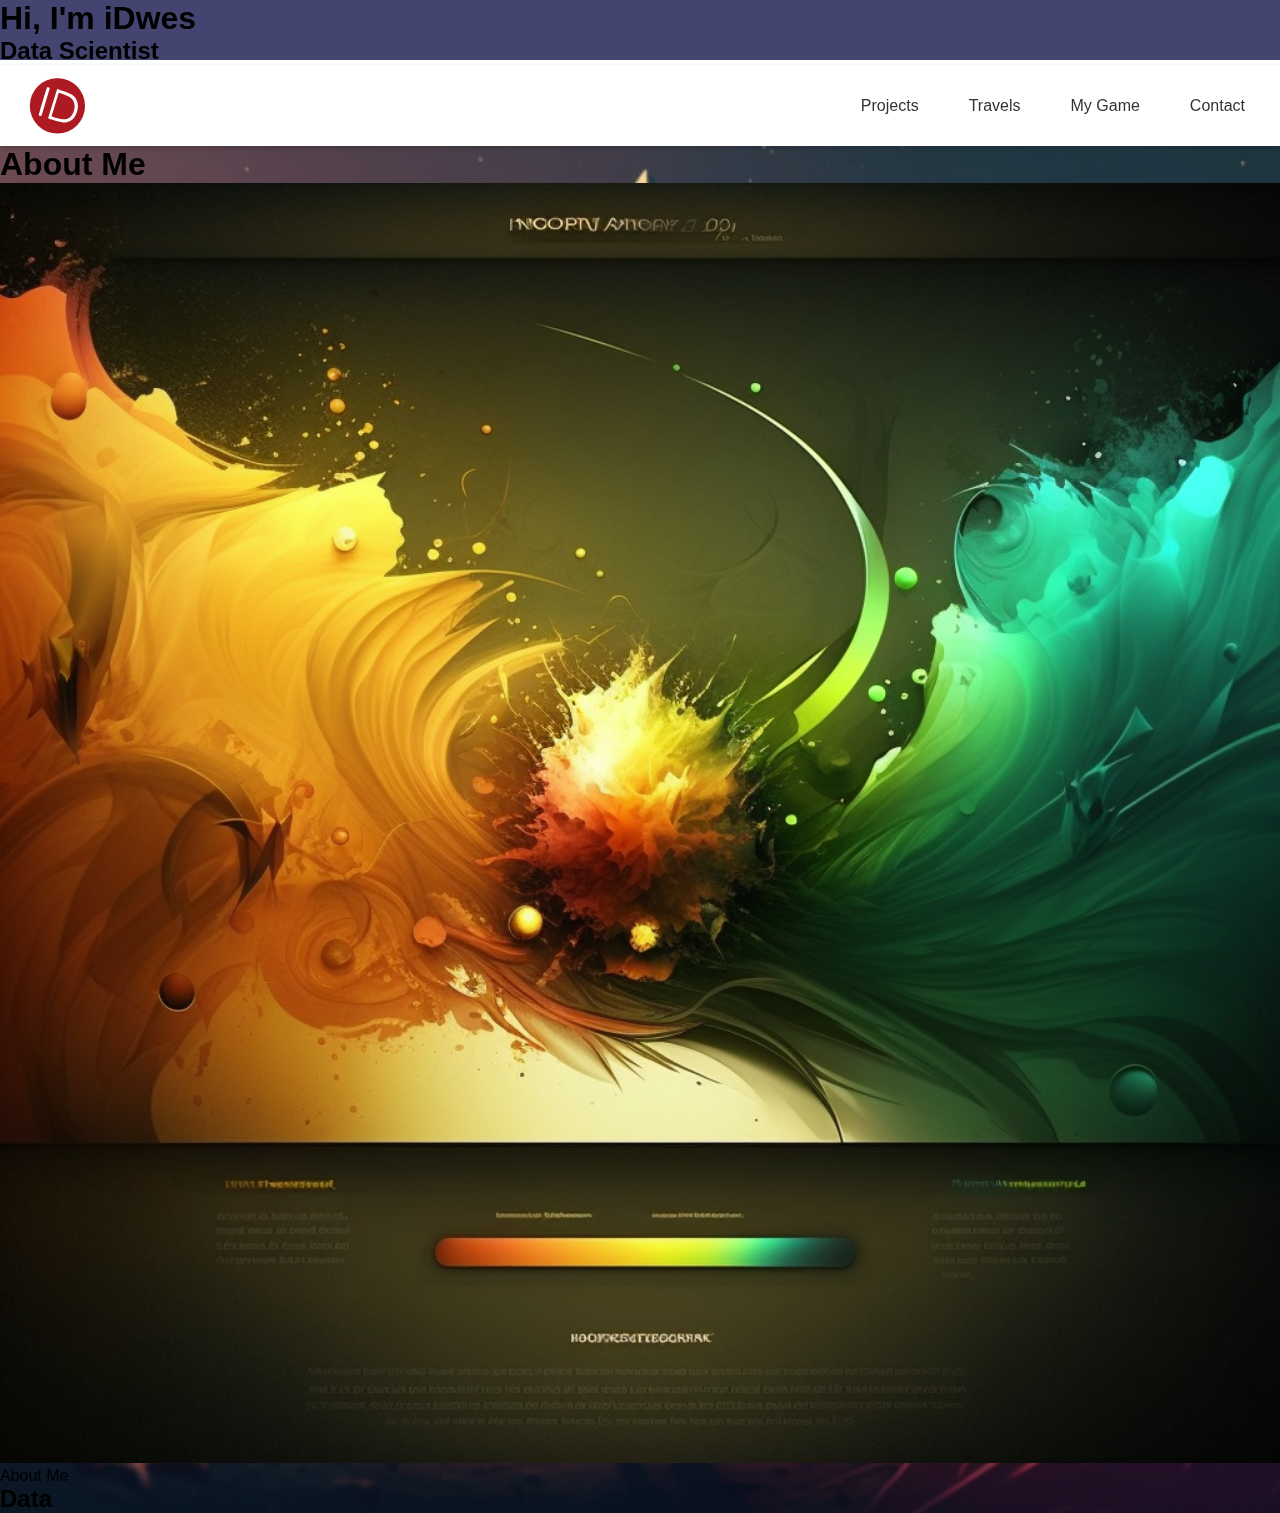
<file: src/AboutMe.html>
<!DOCTYPE html>
<html lang="en">

<head>
    <meta charset="UTF-8">
    <title>iD Website</title>
    <link rel="icon" type="image/jpg" href="../assets/images/favicon.png" />
    <link rel="stylesheet" href="css/style.css">
</head>

<body>
    <header>  
        <div class="header-text">
            <h1>Hi, I'm <span class="name">iDwes</span></h1>
            <h2>Data Scientist</h2>
        </div>

        <!-- NavBar called by JavaScript-->
        <script src="navbar.js"></script>
        <div id="navbar"></div>
        <!-- NavBar called by JavaScript-->
        
    </header>

    <section
        style="background-image: url(../assets/images/projects_background_simple_design.png); background-size: cover; background-position: center; background-repeat: no-repeat;">
        <div class="about-section">
            <h1>About Me</span></h1>
            <a id="AboutLink" ><img src="../assets/images/colors.png" alt="AboutMe">About Me</a>
            <h2>Data</h2>
        </div>
    </section>

</body>

</html>
</file>
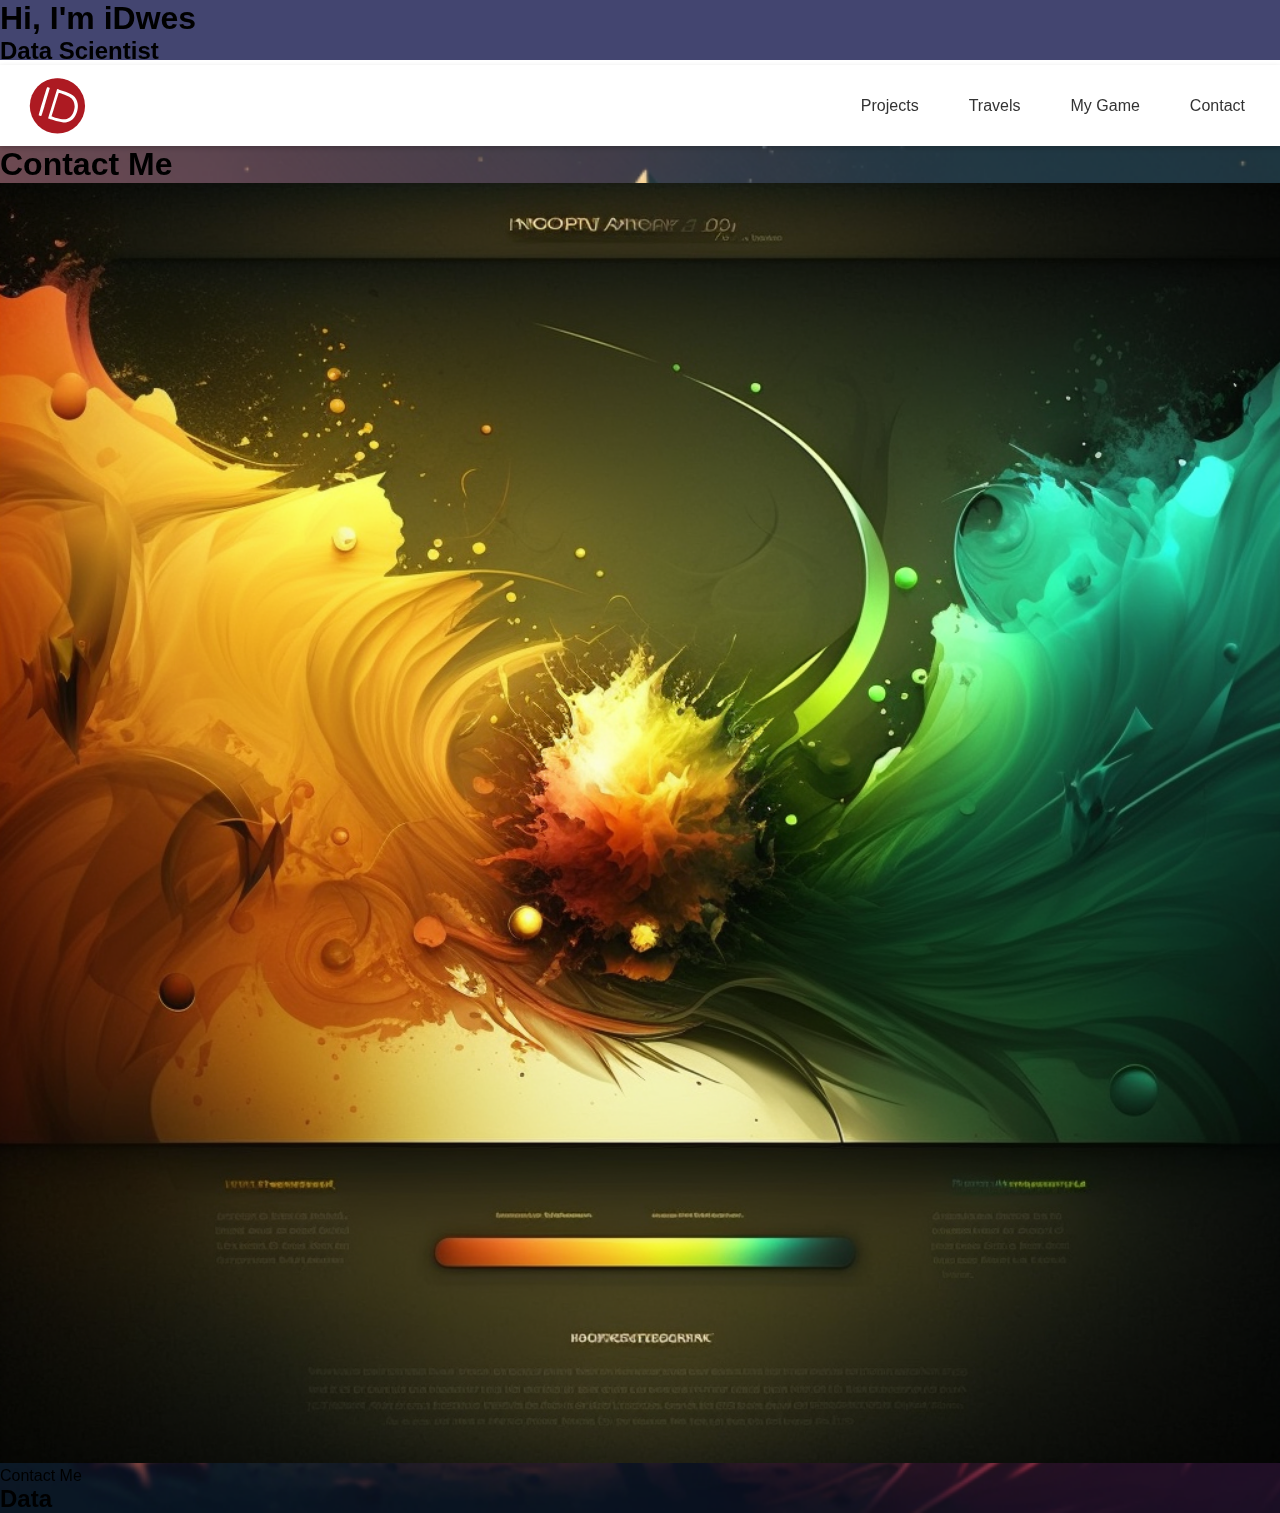
<file: src/Contact.html>
<!DOCTYPE html>
<html lang="en">

<head>
    <meta charset="UTF-8">
    <title>iD Website</title>
    <link rel="icon" type="image/jpg" href="../assets/images/favicon.png" />
    <link rel="stylesheet" href="css/style.css">
</head>

<body>
    <header>  
        <div class="header-text">
            <h1>Hi, I'm <span class="name">iDwes</span></h1>
            <h2>Data Scientist</h2>
        </div>

        <!-- NavBar called by JavaScript-->
        <script src="navbar.js"></script>
        <!--Define the navbar container, Include the JavaScript code that fetches the navbar and inserts it into the container -->
        <div id="navbar"></div>
        
    </header>

    <section
        style="background-image: url(../assets/images/projects_background_simple_design.png); background-size: cover; background-position: center; background-repeat: no-repeat;">
        <div class="contact-section">
            <h1>Contact Me</span></h1>
            <a id="ContactLink" ><img src="../assets/images/colors.png" alt="ContactMe">Contact Me</a>
            <h2>Data</h2>
        </div>
    </section>

</body>

</html>
</file>
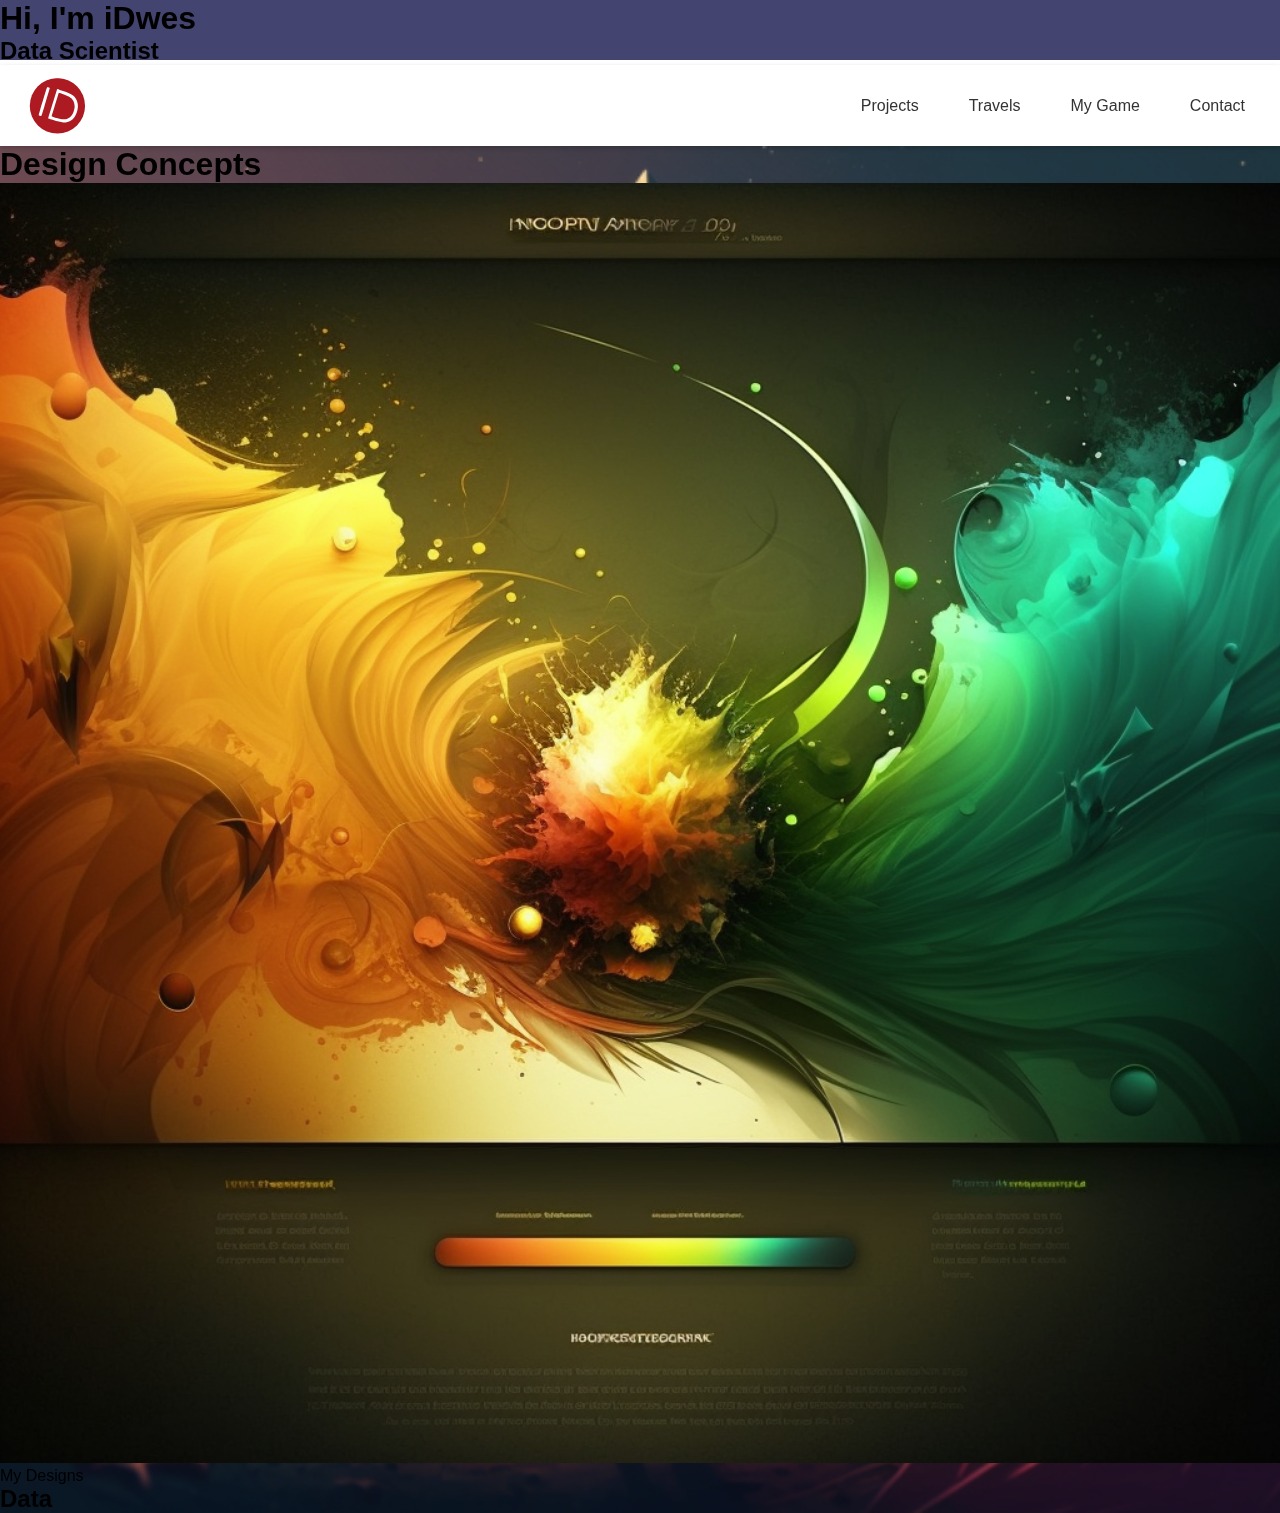
<file: src/Design_concepts.html>
<!DOCTYPE html>
<html lang="en">

<head>
    <meta charset="UTF-8">
    <title>iD Website</title>
    <link rel="icon" type="image/jpg" href="../assets/images/favicon.png" />
    <link rel="stylesheet" href="css/style.css">
</head>

<body>
    <header>  
        <div class="header-text">
            <h1>Hi, I'm <span class="name">iDwes</span></h1>
            <h2>Data Scientist</h2>
        </div>

        <!-- NavBar called by JavaScript-->
        <script src="navbar.js"></script>
        <div id="navbar"></div>
        <!-- NavBar called by JavaScript-->
        
    </header>

    <section
        style="background-image: url(../assets/images/projects_background_simple_design.png); background-size: cover; background-position: center; background-repeat: no-repeat;">
        <div class="designs-section">
            <h1>Design Concepts</span></h1>
            <a id="DesignLink" ><img src="../assets/images/colors.png" alt="MyDesigns">My Designs</a>
            <h2>Data</h2>
        </div>
    </section>

</body>

</html>
</file>
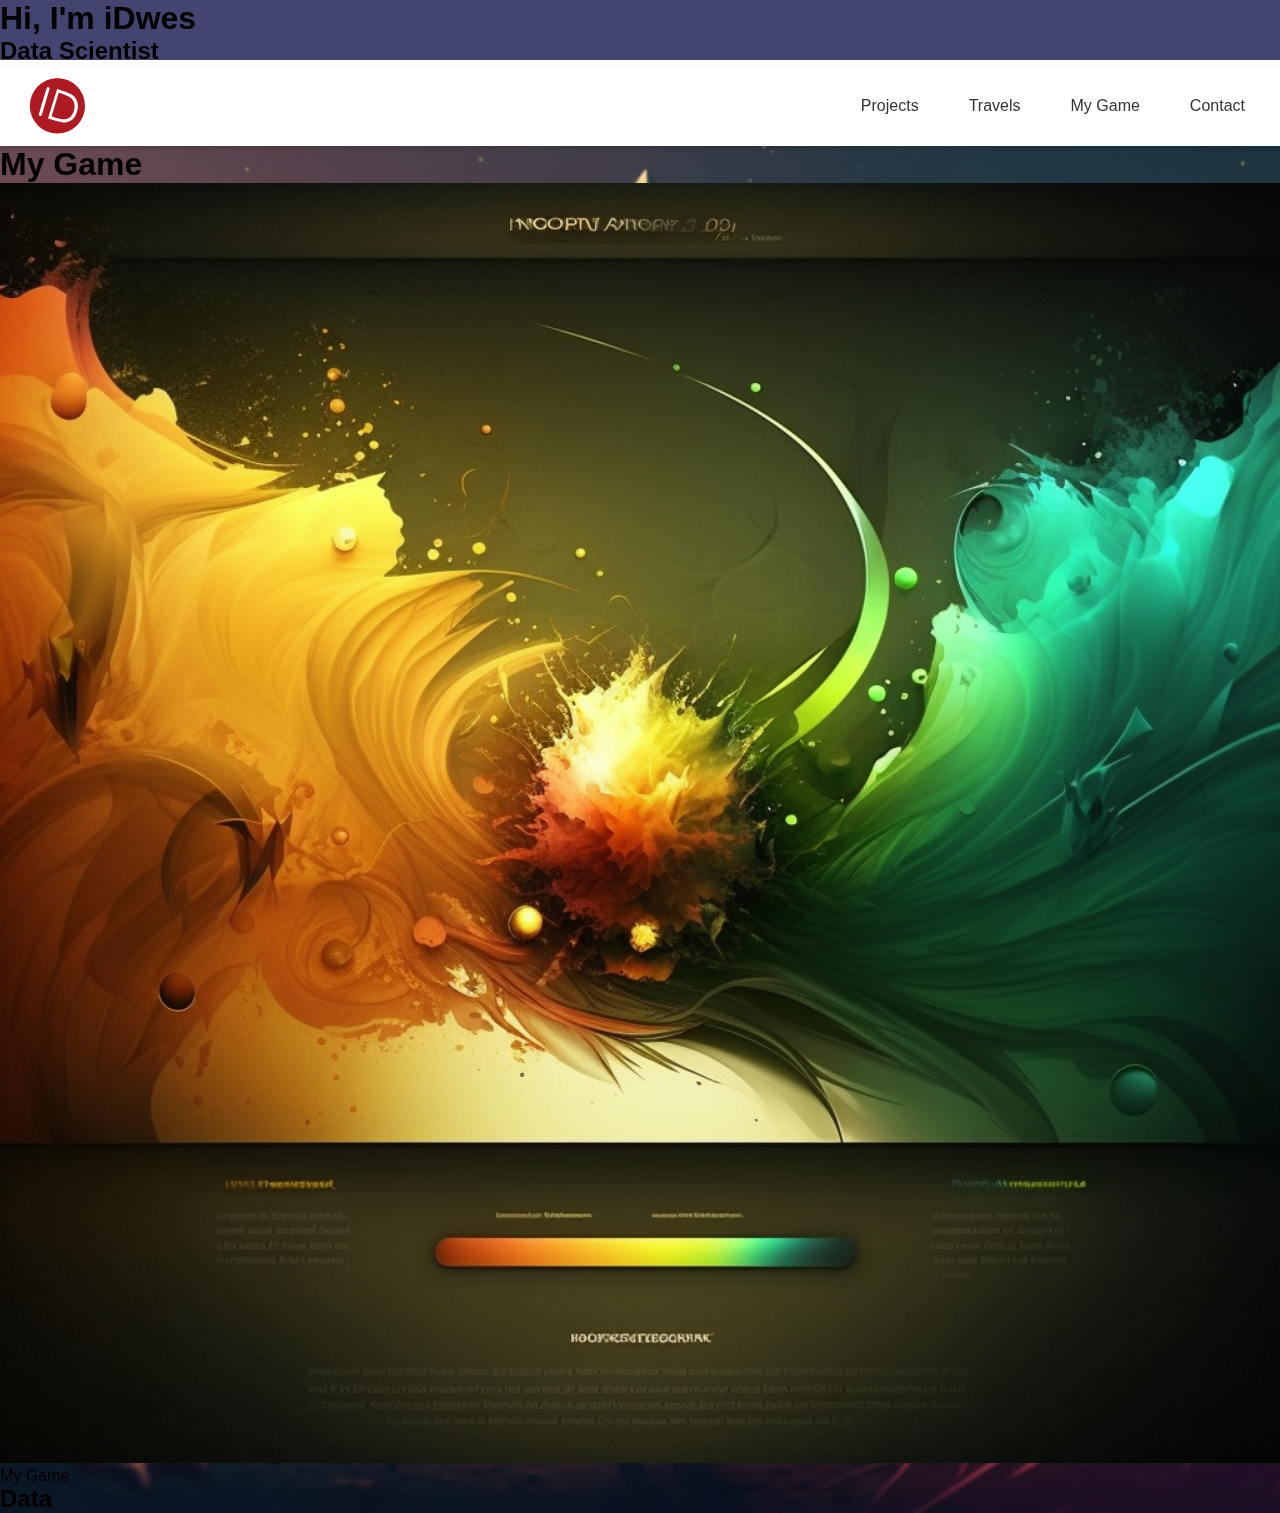
<file: src/game.html>
<!DOCTYPE html>
<html lang="en">

<head>
    <meta charset="UTF-8">
    <title>iD Website</title>
    <link rel="icon" type="image/jpg" href="../assets/images/favicon.png" />
    <link rel="stylesheet" href="css/style.css">
</head>

<body>
    <header>  
        <div class="header-text">
            <h1>Hi, I'm <span class="name">iDwes</span></h1>
            <h2>Data Scientist</h2>
        </div>

        <!-- NavBar called by JavaScript-->
        <script src="navbar.js"></script>
        <div id="navbar"></div>
        <!-- NavBar called by JavaScript-->
    </header>

    <section
        style="background-image: url(../assets/images/projects_background_simple_design.png); background-size: cover; background-position: center; background-repeat: no-repeat;">
        <div class="game-section">
            <h1>My Game</span></h1>
            <a id="GameLink" ><img src="../assets/images/colors.png" alt="MyGame">My Game</a>
            <h2>Data</h2>
        </div>
    </section>

</body>

</html>
</file>
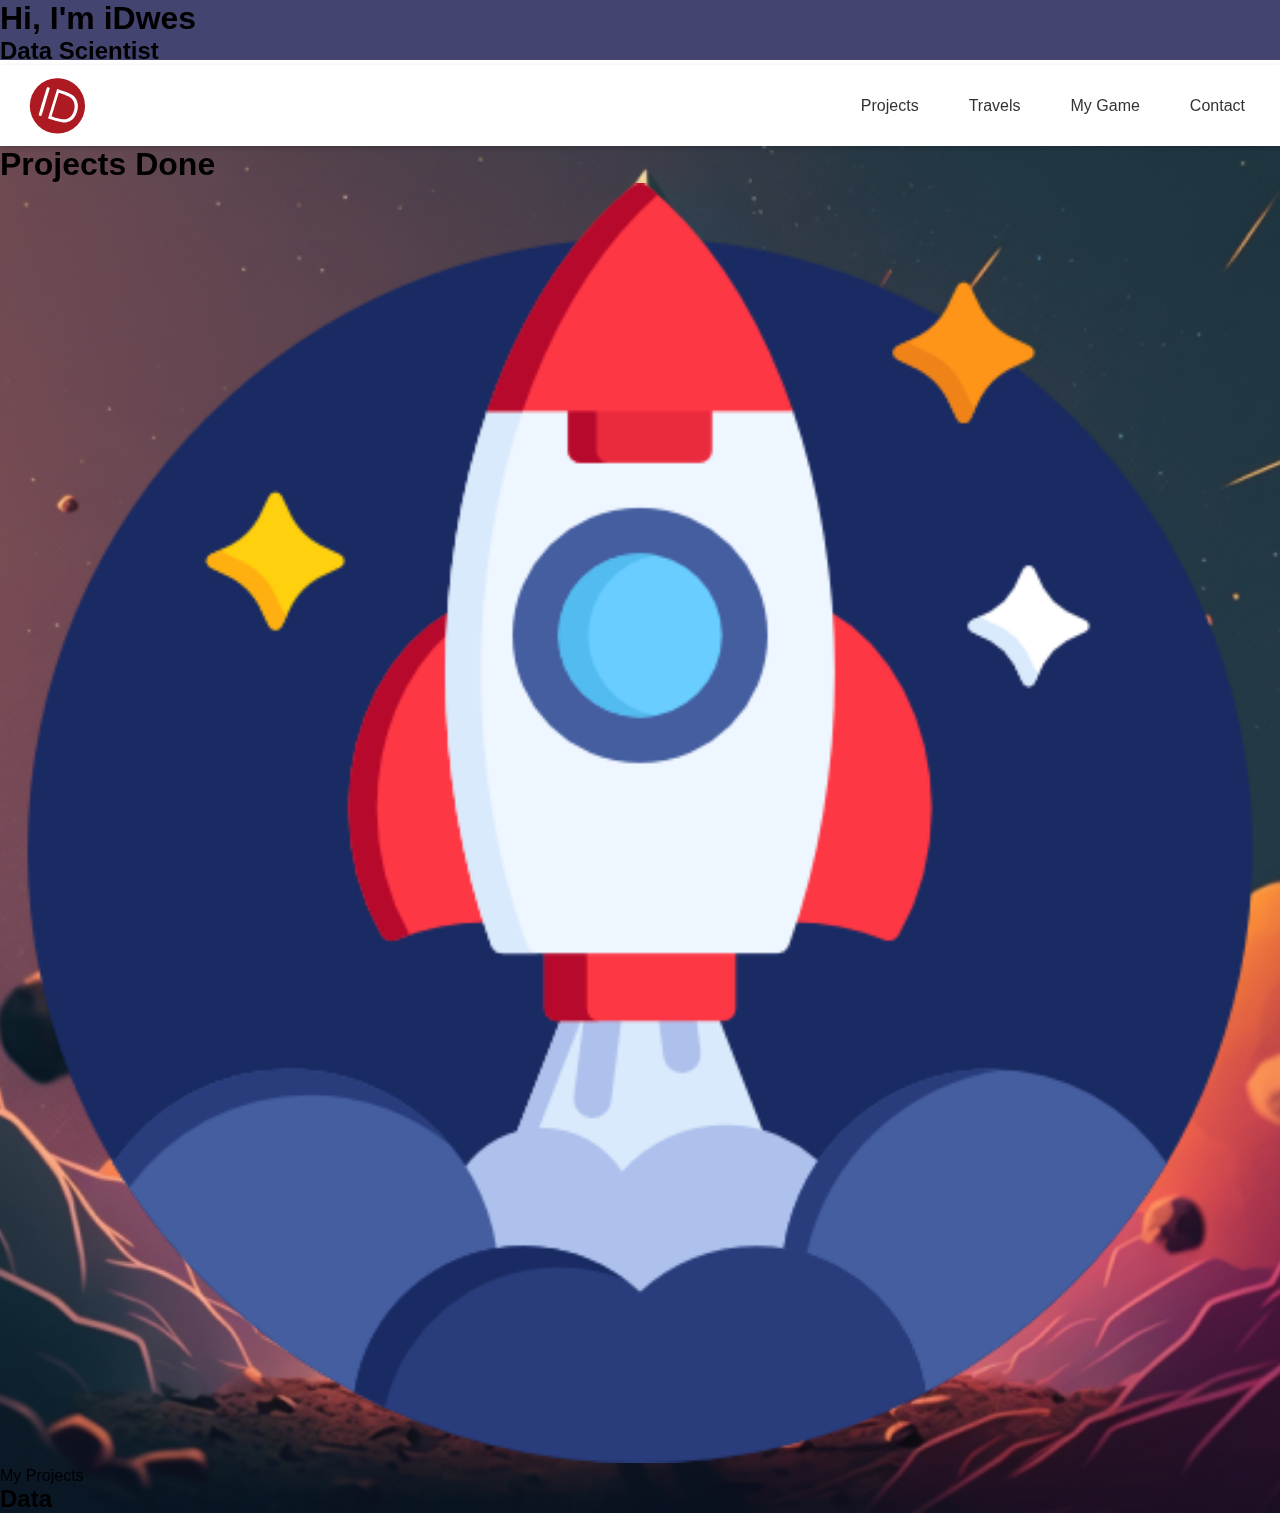
<file: src/Projects.html>
<!DOCTYPE html>
<html lang="en">

<head>
    <meta charset="UTF-8">
    <title>iD Website</title>
    <link rel="icon" type="image/jpg" href="../assets/images/favicon.png" />
    <link rel="stylesheet" href="css/style.css">
</head>

<body>
    <header>  
        <div class="header-text">
            <h1>Hi, I'm <span class="name">iDwes</span></h1>
            <h2>Data Scientist</h2>
        </div>

        <!-- NavBar called by JavaScript-->
        <script src="navbar.js"></script>
        <!--Define the navbar container, Include the JavaScript code that fetches the navbar and inserts it into the container -->
        <div id="navbar"></div>

    </header>

    <section
        style="background-image: url(../assets/images/projects_background_simple_design.png); background-size: cover; background-position: center; background-repeat: no-repeat;">
        <div class="projects-section">
            <h1>Projects Done</span></h1>
            <a id="ProjectLink" ><img src="../assets/images/projects.png" alt="MyProjects">My Projects</a>
            <h2>Data</h2>
        </div>
    </section>

</body>

</html>
</file>
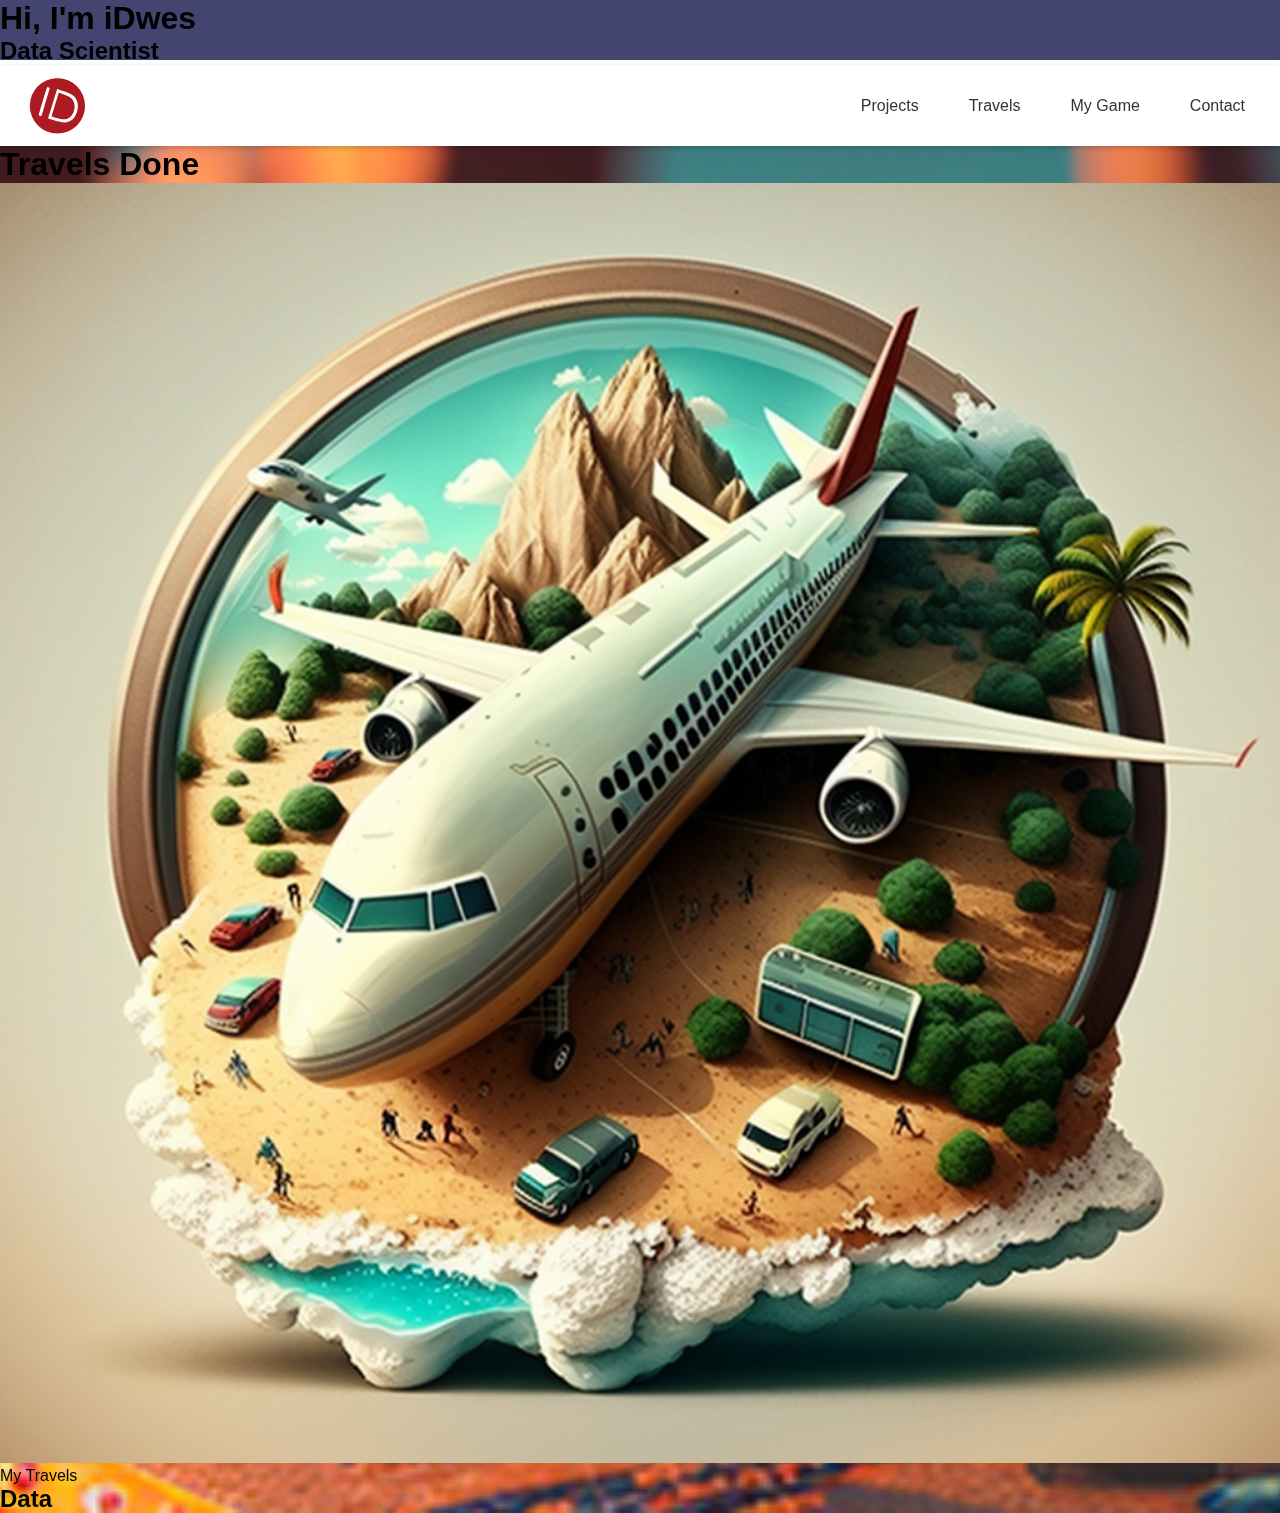
<file: src/Travels.html>
<!DOCTYPE html>
<html lang="en">

<head>
    <meta charset="UTF-8">
    <title>iD Website</title>
    <link rel="icon" type="image/jpg" href="../assets/images/favicon.png" />
    <link rel="stylesheet" href="css/style.css">
</head>

<body>
    <header>  
        <div class="header-text">
            <h1>Hi, I'm <span class="name">iDwes</span></h1>
            <h2>Data Scientist</h2>
        </div>

        <!-- NavBar called by JavaScript-->
        <script src="navbar.js"></script>
        <!--Define the navbar container, Include the JavaScript code that fetches the navbar and inserts it into the container -->
        <div id="navbar"></div>

    </header>

    <section
        style="background-image: url(../assets/images/travels_background.png); background-size: cover; background-position: center; background-repeat: no-repeat;">
        <div class="travels-section">
            <h1>Travels Done</span></h1>
            <a id="TravelsLink" ><img src="../assets/images/travels-icon.png" alt="MyTravels">My Travels</a>
            <h2>Data</h2>
        </div>
    </section>

</body>

</html>
</file>
<file: src/css/style.css>
/* style.css */
body {
  margin: 0; 
   /* background: linear-gradient(45deg, #6e48aa, #9d50bb, #ff6e7f, #ecaa8e);Colorful background */
}
body::before {
  content: '';
  position: fixed;
  top: 0;
  left: 0;
  right: 0;
  height: 60px; /* Set this to the height of your navbar */
  background-color: rgb(67, 69, 112); /* Your desired color */
  z-index: -1; /* Ensure it's behind other content */
}

#body-before {
  position: fixed;
  top: 0;
  left: 0;
  right: 0;
  background-color: rgba(67, 69, 112, 0.7); /* Your desired color */
  z-index: -1; /* Ensure it's behind other content */
}


.navbar {
  margin: 0; 
  font-family: Arial, sans-serif;
  background-color: rgba(255, 255, 255, 0.42); /* Semi-transparent background */
  backdrop-filter: blur(17px);
  position: sticky;
  z-index: 1000;
  top: 0; 
  transition: top 0.42s ease;
  display: flex;
  justify-content: space-between;
  align-items: center;
  padding: 0 20px;
  box-shadow: 0 2px 5px rgba(0,0,0,0.2);
}

.navbar-top {
  background-color: rgba(67, 69, 112, 0.7); /* Adjust this color as needed */
}

.navbar-logo img {
  height: 77px; /* Adjust as needed */
}

.navbar-nav {
  list-style: none;
  display: flex;
}

.nav-item {
  margin-left: 20px;
  position: relative;
}

.nav-link {
  text-decoration: none;
  color: #333;
  display: block;
  padding: 10px 15px;
}

.dropdown {
  /* Other styles remain the same */
  display: block;
  position: absolute;
  top: 100%;
  left: 0;
  background: white;
  box-shadow: 0 8px 16px rgba(0,0,0,0.2);
  border-radius: 10px;
  transition: all 0.42s ease; /* Transition for smooth effect */
  opacity: 0; /* Start with dropdown invisible */
  visibility: hidden; /* Start with dropdown not taking space */
  transform: translateY(-20px); /* Start slightly above its final position */
}

.drop:hover .dropdown {
  opacity: 1; /* Fully visible when hovered */
  visibility: visible; /* Taking space when hovered */
  transform: translateY(0); /* Move to final position when hovered */
}

.dropdown a {
  display: block;
  padding: 10px 20px;
  text-decoration: none;
  color: #333;
  transition: background-color 0.3s;
  transform: translateZ(60px);
}

.dropdown a:first-child {
  border-top-left-radius: 10px;
  border-top-right-radius: 10px;
}

.dropdown a:last-child {
  border-bottom-left-radius: 10px;
  border-bottom-right-radius: 10px;
}

.dropdown a:hover {
  background-color: #f0f0f0;
}





@import url("https://fonts.googleapis.com/css2?family=Nunito:wght@300;400;500;600;700;800&family=Tilt+Neon&display=swap");

@property --gradient-angle {
syntax: "<angle>";
initial-value: 0deg;
inherits: false;
}

* {
padding: 0;
margin: 0;
box-sizing: border-box;
font-family: "Nunito", sans-serif;
}

html {
scroll-behavior: smooth;
}

img {
width: 100%;
pointer-events: none;
user-select: none;
}

/* SECTION - HOME */

.home {
display: grid;
grid-template-columns: 45% 50%;
place-items: center;
gap: 50px;
background: rgb(67, 69, 112);
background: radial-gradient(
  circle,
  rgba(67, 69, 112, 1) 3%,
  rgba(35, 36, 57, 1) 60%
);
overflow: hidden;
padding: 130px 80px;
}

.description {
color: #fff;
padding: 0 50px;
}

.description > h1 {
font-family: "Tilt Neon", sans-serif;
font-size: clamp(2.3rem, 5vw, 4rem);
line-height: 1;
margin-bottom: 30px;
}

.gradient-text {
font-family: "Tilt Neon", sans-serif;
background-image: linear-gradient(
  90deg,
  rgb(118, 167, 63) 0%,
  rgb(51, 143, 118) 40%,
  rgb(55, 141, 167) 50%,
  rgb(117, 152, 242) 70%,
  rgb(144, 118, 236) 100%
);
color: transparent;
background-size: contain;
background-clip: text;
-webkit-background-clip: text;
}

.description > p {
font-family: "Nunito", sans-serif;
font-size: 1.2rem;
line-height: 1.5;
margin-bottom: 30px;
}

#form {
position: relative;
display: flex;
flex-direction: row;
justify-content: flex-start;
}

input {
padding-inline-end: 10px;
padding-inline-start: 10px;
background-color: transparent;
outline: transparent;
border: 0;
border-bottom: 2px solid rgba(255, 255, 255, 0.3);
margin-right: 10px;
transition: all 0.3s ease-in;
-webkit-transition: all 0.3s ease-in;
}

input::placeholder {
color: rgb(117, 152, 242);
opacity: 0.5;
font-weight: 500;
}

input[type="email"] {
color: rgba(255, 255, 255, 0.7);
font-weight: 500;
font-size: 1rem;
}

input[type="email"]:focus {
border: transparent;
outline: 2px dotted rgb(117, 152, 242);
outline-offset: -3px;
}

.btn {
display: flex;
justify-content: center;
align-items: center;
gap: 3px;
max-width: max-content;
background: linear-gradient(
  90deg,
  rgb(118, 167, 63) 0%,
  rgb(51, 143, 118) 40%,
  rgb(55, 141, 167) 50%,
  rgb(117, 152, 242) 70%,
  rgb(144, 118, 236) 100%
);
background-size: 200%;
background-position: left;
color: #fff;
font-size: 1.2rem;
font-weight: 500;
border: 0;
padding: 12px 16px;
border-radius: 5px;
box-shadow: 0 6px 8px rgba(0, 0, 0, 0.5),
  inset 0px 2px 2px rgba(255, 255, 255, 0.2);
cursor: pointer;
transition: all 0.3s ease-in;
}

.btn:is(:hover, :focus-visible) {
background-position: right;
}

.users-color-container {
display: grid;
grid-template-columns: repeat(4, 1fr);
grid-template-rows: repeat(3, 1fr);
gap: 20px;
}

.item {
max-width: 200px;
aspect-ratio: 1/1;
box-shadow: 0 8px 8px rgba(0, 0, 0, 0.5),
  inset 0px 2px 2px rgba(255, 255, 255, 0.2);
animation: fadeIn 0.5s linear 1 forwards;
animation-delay: calc(0.2s * var(--i));
opacity: 0;
}

.item:nth-child(1) {
background-color: #67d7e1;
border-radius: 50% 50% 0 50%;
}

.item:nth-child(2) {
border-radius: 50% 50% 0 0;
}

.item:nth-child(3) {
background-color: #6cc164;
border-radius: 50%;
}

.item:nth-child(4) {
border-radius: 0 0 0 50%;
}

.item:nth-child(5) {
border-radius: 0 50% 50% 0;
}

.item:nth-child(6) {
background-color: #8071a8;
border-radius: 0 50% 50% 50%;
}

.item:nth-child(7) {
border-radius: 50% 50% 0 50%;
}

.item:nth-child(8) {
background-color: #fe7519;
border-radius: 50% 0 0 50%;
}

.item:nth-child(9) {
background-color: #f5bec3;
border-radius: 0 50% 50% 0;
}

.item:nth-child(10) {
border-radius: 50%;
}

.item:nth-child(11) {
background-color: #fcd659;
border-radius: 50% 0 50% 50%;
}

.item:nth-child(12) {
border-radius: 50% 0 0 0;
}

@keyframes fadeIn {
0% {
  opacity: 0;
  transform: scale(0);
}
100% {
  opacity: 1;
  transform: scale(1);
}
}

/* SECTION - CARD CONTAINER */

.card-container {
display: flex;
flex-direction: column;
justify-content: center;
align-items: center;
gap: 30px;
width: 100%;
min-height: 100vh;
background: rgb(67, 69, 112);
background: radial-gradient(
  circle,
  rgba(67, 69, 112, 1) 3%,
  rgba(35, 36, 57, 1) 60%
);
overflow: hidden;
padding: 90px 50px;
}

.card {
max-width: 300px;
aspect-ratio: 3/5;
border-radius: 15px;
margin: 20px;
overflow: hidden;
border-top: 1px solid rgba(255, 255, 255, 0.7);
border-left: 1px solid rgba(255, 255, 255, 0.7);
box-shadow: 0 8px 10px rgba(0, 0, 0, 0.5),
  inset 0px 2px 2px rgba(255, 255, 255, 0.2);
cursor: grab;
}

.content {
position: relative;
display: grid;
place-items: center;
grid-template-columns: 1fr;
grid-template-rows: repeat(10, 1fr);
padding: 20px;
background: rgba(104, 104, 104, 0.5);
user-select: none;
}

.content::before,
.content::after {
content: "";
position: absolute;
inset: 0;
z-index: -1;
border-radius: inherit;
background: conic-gradient(
  from var(--gradient-angle),
  rgb(109, 186, 22),
  rgb(30, 119, 95),
  rgb(55, 141, 167),
  rgb(59, 91, 174),
  rgb(144, 118, 236),
  rgb(59, 91, 174),
  rgb(55, 141, 167),
  rgb(30, 119, 95),
  rgb(109, 186, 22)
);
animation: rotation 8s linear infinite;
}

.content::after {
filter: blur(30px);
}

@keyframes rotation {
0% {
  --gradient-angle: 0deg;
}
100% {
  --gradient-angle: 360deg;
}
}

.content img {
aspect-ratio: 3/2;
border-radius: 10px;
grid-row: 1 / 5;
margin-bottom: 20px;
user-select: none;
object-fit: cover;
box-shadow: 0 3px 10px rgba(0, 0, 0, 0.5);
}

.content h1 {
font-size: 1.2rem;
color: #fff;
text-align: center;
grid-row: 5 / 6;
}

.content p {
font-size: 1rem;
font-weight: 400;
color: #fff;
grid-row: 6 / 9;
}

.btn-grad {
background-image: linear-gradient(
  to right,
  #ece9e6 0%,
  #ffffff 51%,
  #ece9e6 100%
);
padding: 10px 16px;
color: #000;
box-shadow: 0 0 5px #eee;
outline: 0;
font-size: 1rem;
font-weight: 400;
grid-row: 9 / 10;
cursor: pointer;
transition: all 0.5s ease-in;
}

.btn-grad:is(:hover, :focus-visible) {
text-decoration: none;
}

.control {
display: flex;
flex-direction: row;
justify-content: center;
align-items: center;
list-style: none;
gap: 14px;
}

.control li {
position: relative;
display: flex;
justify-content: center;
align-items: center;
background: linear-gradient(to bottom, #559b9a, #3b3d8a);
box-shadow: 0 8px 20px rgba(0, 0, 0, 0.5),
  inset 0px 4px 4px rgba(255, 255, 255, 0.2);
padding: 16px;
border-radius: 50%;
cursor: pointer;
transform: scale(1);
}

.control li::before {
position: absolute;
content: "";
top: 0;
right: 0;
bottom: 0;
left: 0;
background: linear-gradient(to right, #559b9a, #3b3d8a);
border-radius: 50%;
z-index: -1;
transition: all 0.5s ease-in;
opacity: 0;
}

.control li:hover::before {
opacity: 1;
}

.arrow {
font-size: 1.5rem;
color: #fff;
}

@media (max-width: 1215px) {
.description > p {
  font-size: 1rem;
}

.btn {
  font-size: 1rem;
}
}

@media (max-width: 1015px) {
.home {
  grid-template-columns: 45% 50%;
  gap: 50px;
  padding: 140px 50px;
}

.description > p {
  font-size: 1rem;
}

.btn {
  padding: 8px 12px;
}

.btn-grad {
  padding: 8px 12px;
}
}

@media (max-width: 865px) {
.home {
  grid-template-columns: 45% 50%;
  gap: 60px;
  padding: 130px 70px;
}
}

@media (max-width: 815px) {
.home {
  grid-template-columns: 1fr;
  grid-template-rows: 1fr 1fr;
  grid-template-areas:
    "userscolorcontainer"
    "description";
  gap: 30px;
  padding: 90px 80px 70px;
}

.users-color-container {
  grid-area: userscolorcontainer;
}

.description {
  grid-area: description;
  padding: 0;
  text-align: center;
}

.description > p {
  font-size: 1.1rem;
}

#form {
  justify-content: center;
}
}

@media (max-width: 815px) {
.description > p {
  font-size: 1rem;
}
}

@media (max-width: 460px) {
 .home {
  gap: 0;
  padding: 30px 40px;
}

#form {
  flex-direction: column;
  align-items: center;
  gap: 30px;
  margin-top: 20px;
}

input[type="email"]:focus {
  outline-offset: 6px;
}

}
</file>
